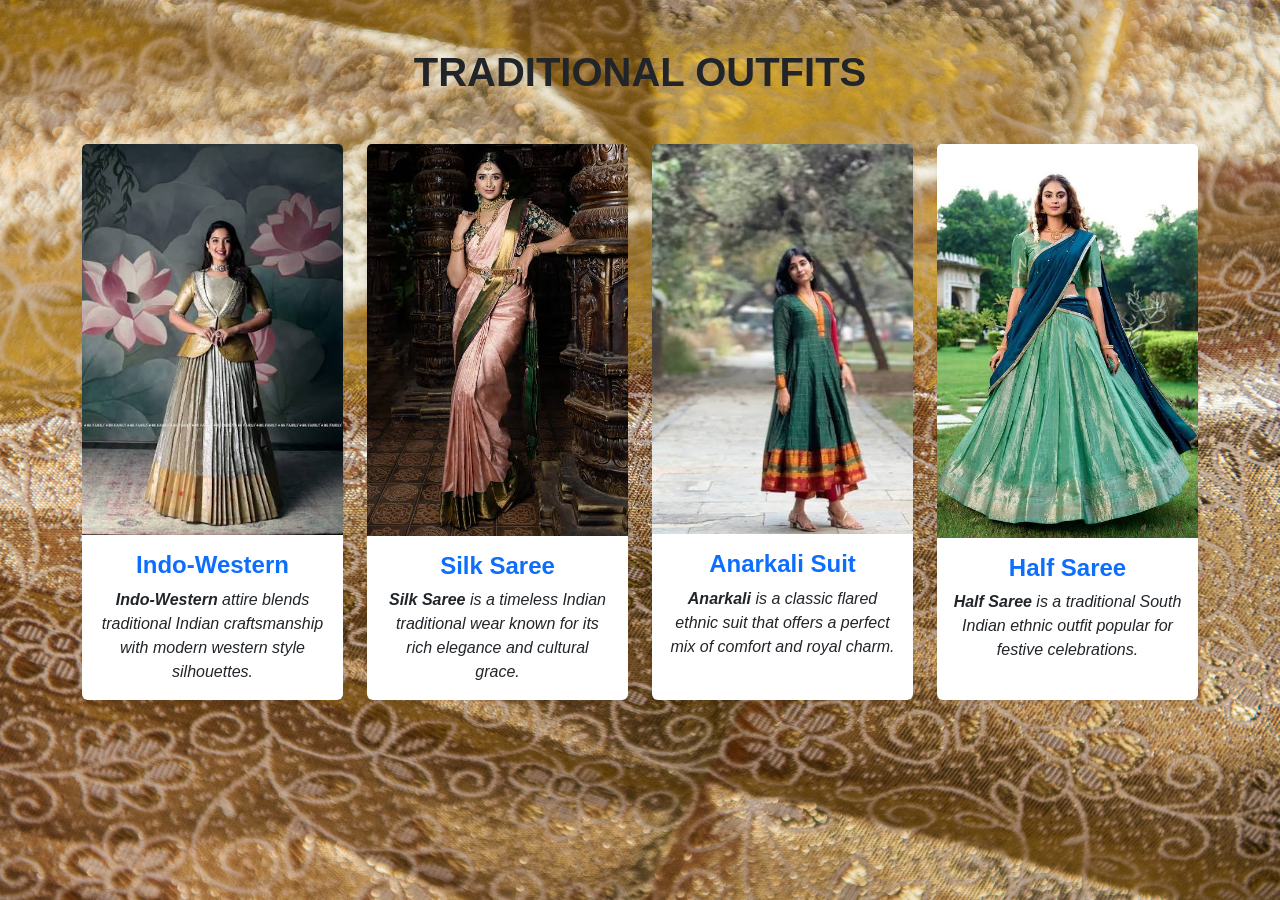
<file: traditional.html>
<!DOCTYPE html>
<html lang="en">
<head>
    <meta charset="UTF-8">
    <meta name="viewport" content="width=device-width, initial-scale=1.0">
    <title>Traditional Outfits</title>
    <link href="https://cdn.jsdelivr.net/npm/bootstrap@5.3.3/dist/css/bootstrap.min.css" rel="stylesheet">
   <link rel="stylesheet" href="style.css">
</head>
<body style="background-image: url('saree.jpg'); background-size: cover; background-position: center; background-attachment: fixed; min-height: 100vh;">
    
    <div class="container py-5">
        <h1 class="text-center text-dark fw-bold mb-5 trad-heading">TRADITIONAL OUTFITS</h1>
        
        <!-- Bootstrap Grid Row -->
        <div class="row g-4">
            
            <!-- Card 1 -->
            <div class="col-12 col-md-6 col-lg-3" id="cards">
                <div class="card h-100 shadow-sm border-0">
                    <img src="t1.jpg" class="card-img-top custom-card-img" alt="Indo-Western Outfit">
                    <div class="card-body text-center">
                        <h4 class="card-title text-primary fw-bold">Indo-Western</h4>
                        <p class="card-text"><i><b>Indo-Western</b> attire blends traditional Indian craftsmanship with modern western style silhouettes.</i></p>
                    </div>
                </div>
            </div>

            <!-- Card 2 -->
            <div class="col-12 col-md-6 col-lg-3"  id="cards">
                <div class="card h-100 shadow-sm border-0">
                    <img src="t2.jpg" class="card-img-top custom-card-img" alt="Silk Saree">
                    <div class="card-body text-center">
                        <h4 class="card-title text-primary fw-bold">Silk Saree</h4>
                        <p class="card-text"><i><b>Silk Saree</b> is a timeless Indian traditional wear known for its rich elegance and cultural grace.</i></p>
                    </div>
                </div>
            </div>

            <!-- Card 3 -->
            <div class="col-12 col-md-6 col-lg-3"  id="cards">
                <div class="card h-100 shadow-sm border-0">
                    <img src="t3.jpg" class="card-img-top custom-card-img" style="height: 390px; object-fit: cover;" alt="Anarkali Suit">
                    <div class="card-body text-center">
                        <h4 class="card-title text-primary fw-bold">Anarkali Suit</h4>
                        <p class="card-text"><i><b>Anarkali</b> is a classic flared ethnic suit that offers a perfect mix of comfort and royal charm.</i></p>
                    </div>
                </div>
            </div>

            <!-- Card 4 -->
            <div class="col-12 col-md-6 col-lg-3"  id="cards">
                <div class="card h-100 shadow-sm border-0">
                    <img src="t4.jpg" class="card-img-top custom-card-img" alt="Half Saree">
                    <div class="card-body text-center">
                        <h4 class="card-title text-primary fw-bold">Half Saree</h4>
                        <p class="card-text"><i><b>Half Saree</b> is a traditional South Indian ethnic outfit popular for festive celebrations.</i></p>
                    </div>
                </div>
            </div>

        </div>
    </div>

</body>
</html>
</file>
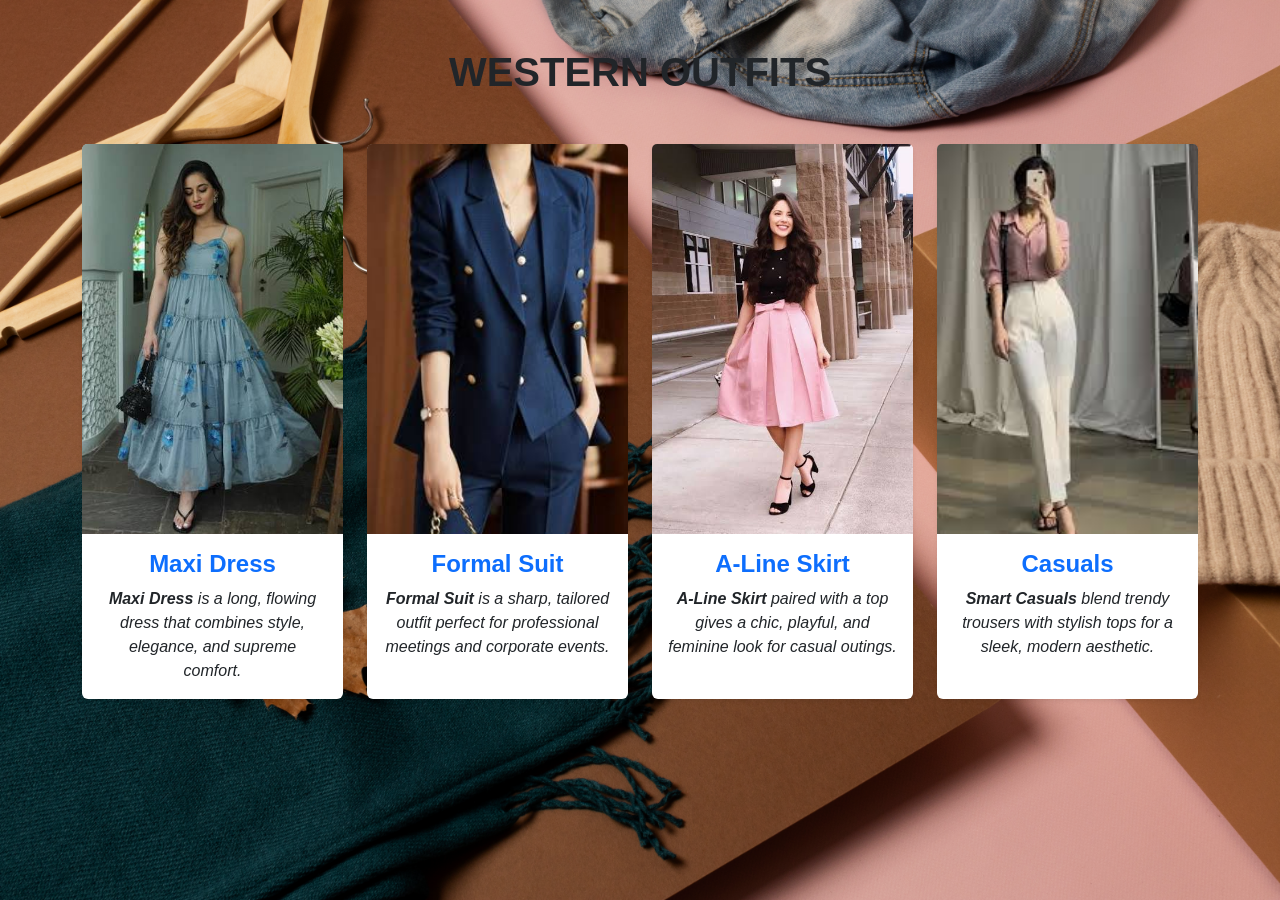
<file: western.html>
<!DOCTYPE html>
<html lang="en">
<head>
    <meta charset="UTF-8">
    <meta name="viewport" content="width=device-width, initial-scale=1.0">
    <title>Western Outfits</title>
    <!-- Bootstrap CSS CDN -->
    <link href="https://cdn.jsdelivr.net/npm/bootstrap@5.3.3/dist/css/bootstrap.min.css" rel="stylesheet">
   <link rel="stylesheet" href="style.css">
</head>
<body style="background-image: url('modern.jpg'); background-size: cover; background-position: center; background-attachment: fixed; min-height: 100vh;">
    
    <div class="container py-5">
        <h1 class="text-center text-dark fw-bold mb-5 Wtrad-heading">WESTERN OUTFITS</h1>
        
        <!-- Bootstrap Grid Row -->
        <div class="row g-4">
            
            <!-- Card 1 -->
            <div class="col-12 col-md-6 col-lg-3" id="cards">
                <div class="card h-100 shadow-sm border-0 wcard">
                    <img src="w1.jpg" class="card-img-top custom-card-img"  style="height: 390px; object-fit: cover;" alt="Maxi Dress">
                    <div class="card-body text-center">
                        <h4 class="card-title text-primary fw-bold">Maxi Dress</h4>
                        <p class="card-text"><i><b>Maxi Dress</b> is a long, flowing dress that combines style, elegance, and supreme comfort.</i></p>
                    </div>
                </div>
            </div>

            <!-- Card 2 -->
            <div class="col-12 col-md-6 col-lg-3" id="cards">
                <div class="card h-100 shadow-sm border-0 wcard">
                    <img src="w2.jpg" class="card-img-top custom-card-img" style="height: 390px; object-fit: cover;" alt="Formal Suit">
                    <div class="card-body text-center">
                        <h4 class="card-title text-primary fw-bold">Formal Suit</h4>
                        <p class="card-text"><i><b>Formal Suit</b> is a sharp, tailored outfit perfect for professional meetings and corporate events.</i></p>
                    </div>
                </div>
            </div>

            <!-- Card 3 -->
            <div class="col-12 col-md-6 col-lg-3" id="cards">
                <div class="card h-100 shadow-sm border-0 wcard">
                    <img src="w3.jpg" class="card-img-top custom-card-img" style="height: 390px; object-fit: cover;" alt="Casual Skirt Top">
                    <div class="card-body text-center">
                        <h4 class="card-title text-primary fw-bold">A-Line Skirt</h4>
                        <p class="card-text"><i><b>A-Line Skirt</b> paired with a top gives a chic, playful, and feminine look for casual outings.</i></p>
                    </div>
                </div>
            </div>

            <!-- Card 4 -->
            <div class="col-12 col-md-6 col-lg-3" id="cards">
                <div class="card h-100 shadow-sm border-0 wcard">
                    <img src="w4.jpg" class="card-img-top custom-card-img"  style="height: 390px; object-fit: cover;" alt="Smart Casuals">
                    <div class="card-body text-center">
                        <h4 class="card-title text-primary fw-bold">Casuals</h4>
                        <p class="card-text"><i><b>Smart Casuals</b> blend trendy trousers with stylish tops for a sleek, modern aesthetic.</i></p>
                    </div>
                </div>
            </div>

        </div>
    </div>

</body>
</html>
</file>
<file: style.css>
body{
    margin:0px;
    font-family:Arial, sans-serif;
    
}

#header1{
    position:sticky;
    top:0px;
    background-color: rgb(9, 9, 54);
   z-index:9999;
    
}
.header{
    background-color: rgb(9, 9, 54);
    color:white;
    padding:px;
}
.header p{

     margin:0;
     text-align:center;
}
#nav{
    display:flex;
    padding:2px;
  

}
#nav img{
    width:50px;
    height:50px;
    margin-top:20px;
    margin-left:100px;
}
#nav h1{
    color:white;
    font-family:cursive;
    margin-left:2px;
}
#nav ul {
list-style-type:none;
display:flex;
gap:30px;
margin-left:auto;
margin-top:30px;
margin-right: 50px;


}
 #nav ul li a{
text-decoration:none;

}
li a{
    color:white;
}
li a:hover{
   text-decoration:underline;
   color:#0f84d3;

}
#first{
    background-color:white;
     scroll-margin-top: 100px;
    text-align:center;
    padding:30px;
}

button{
 background-color:black;
 color:white;
 padding:9px;
 border-radius:5px;
}
.second {
    text-align:center;

}
.tw{
    display:flex;
}
.traditional, .western {
    background-color:lightblue;
    width: 450px;
    height: 320px; 
    padding: 20px;
    text-align: center;
    margin:100px;
    border-radius:10px;
    border-top: 4px solid #0e6a8f;
}
.traditional ul, .western ul {
    list-style-type: disc;
    list-style-position: inside; 
    padding: 0;
    margin-top: 15px;
    text-align: left; 
    display: inline-block;
}

.traditional li, .western li {
padding:5px;
   
}
#about-us{
    scroll-margin-top: 150px;
    
background-color: rgb(9, 9, 54);
color:white;
padding:10px 0;
padding-left:100px;

}
#about-us p {
    line-height: 1.8; 
    font-size: 16px;  
   justify-content: center;
    color: white;
}
.featured{
    margin-top:60px;
    padding-top:10px;
    padding-bottom:100px;
    
    
}
.center1{
    margin-top:80px;
}
.center1, .center2{
     text-align:center;
    
}
.third{
    display:flex;
    
}
.trad:hover{
    background-color:rgb(135, 179, 209);
}
.trad{
    background-color:#FFFFFF;
    width:400px;
    height:500px;
    border:2px solid lightgrey;
    margin-left:150px;
    margin-top:50px;
    padding:20px;
    border-radius:10px;
}
.trad img{
    width:50%;
    height:50%;
    margin-left:100px;
    
}
.trad:hover{
    transform:scale(0.80);
    transition:0.5s;
}

.footer {
    background-color:black;
    color:white;
    display:flex;
    justify-content:space-around;
    padding:40px 20px;
    margin-top:100px;
    gap:40px;
    text-align:left; 
}

.list1, .list2 {
    width:250px;
    display:flex;
    flex-direction:column;
    align-items:flex-start;
}
 .list1 ul li:hover{

    color:blue;
    cursor: pointer;
}

.list2 ul li:hover{

    color:blue;
    cursor: pointer;
}
.list1 h3, .list2 h3 {
    margin-top:0;
    margin-bottom:15px;
    text-align:left;
}
.paragraph p {
    line-height:2;
    
}

.footer .list1 ul, .footer .list2 ul {
    list-style:none;
    list-style-type:none;
    padding:0;      
    margin:0;
    text-align:left;
}

.footer .list1 li, .footer .list2 li {
    list-style:none;
    margin-bottom:10px;
    color:#ccc;
    text-align:left;
}
.footer-last{
    color:white;
    background-color:black;
    text-align:center;
    padding:20px;
}
.footer-divider {
    border:none;
    border-top:1px solid #333333;
    margin:0;
    background-color:#1a1a1a;
}

.full-contact{
    background-color:beige;
}
.contact{
    display:flex;
    padding:10px;
    margin-top:50px;
    margin-left:200px;
    gap:50px;
}
.contact-last{
    text-align:left;
    background-image:url("hanger.jpg");
background-position: center;
    padding:70px;
    background-size:cover;
    font-family:cursive;
background-repeat: no-repeat;
    color:white;
}
.contact-us{
    padding:20px;
    width:400px;
    height:400px;
     border-radius:10px;
      border-top:1px solid #333333;
}
 #cards:hover{
transform:scale(0.80);
    transition:0.5s;
 }
form{
    padding:30px;
    line-height:2;
    width:400px;
    height:380px;
   background-color:white;
      border-radius:10px;
       border-top:2px solid #333333;

}
input
 {
    width:100%;         
    height:40px;        
    padding:10px 15px;   
    font-size:16px;      
 }
 #msg{
    height:90px;
 }
 .saree{
    background-image:url("saree.jpg");
    background-repeat:no-repeat;
 }
 /* Product Modal */

.product-modal {
    display: none;
    position: fixed;
    z-index: 1000;
    left: 0;
    top: 0;
    width: 100%;
    height: 100%;
    background-color: rgba(0, 0, 0, 0.6);

    justify-content: center;
    align-items: center;
}

.modal-content {
    background-color: white;
    width: 700px;
    max-width: 90%;
    padding: 30px;
    border-radius: 15px;

    display: flex;
    gap: 30px;

    position: relative;
}

.modal-content img {
    width: 300px;
    height: 350px;
    object-fit: cover;
    border-radius: 10px;
}

.modal-details {
    flex: 1;
    padding-top: 30px;
}

.modal-details h2 {
    font-size: 28px;
    margin-bottom: 15px;
}

.modal-details p {
    font-size: 16px;
    line-height: 1.6;
}

.modal-details h3 {
    font-size: 22px;
    margin: 20px 0;
}

#addToCartBtn {
    background-color: black;
    color: white;
    border: none;
    padding: 12px 25px;
    border-radius: 8px;
    cursor: pointer;
    font-size: 16px;
}

#addToCartBtn:hover {
    background-color: #444;
}

.close-btn {
    position: absolute;
    right: 15px;
    top: 10px;
    background: white;
    color: black;
    border: none;
    font-size: 30px;
    font-weight: bold;
    cursor: pointer;
    width: 40px;
    height: 40px;
    padding: 0;
    z-index: 10;
}

.close-btn:hover {
    color: red;
}
#cartBtn {
    background-color: white;
    color: rgb(9, 9, 54);
    border: none;
    padding: 8px 12px;
    border-radius: 5px;
    cursor: pointer;
    font-size: 14px;
}

#cartBtn:hover {
    background-color: #0f84d3;
    color: white;
}
.cart-panel {
    display: none;
    position: fixed;
    top: 0;
    right: 0;
    width: 350px;
    height: 100%;
    background-color: white;
    z-index: 2000;
    box-shadow: -5px 0 15px rgba(0,0,0,0.3);
    padding: 20px;
    box-sizing: border-box;
}

.cart-header {
    display: flex;
    justify-content: space-between;
    align-items: center;
    border-bottom: 1px solid #ddd;
    padding-bottom: 15px;
}

#closeCart {
    background: none;
    color: black;
    border: none;
    font-size: 30px;
    cursor: pointer;
}

.cart-item {
    display: flex;
    justify-content: space-between;
    align-items: center;
    padding: 15px 0;
    border-bottom: 1px solid #ddd;
}

.remove-item {
    background-color: #d9534f;
    color: white;
    border: none;
    padding: 5px 8px;
    cursor: pointer;
}

.cart-total {
    margin-top: 30px;
}

#checkoutBtn {
    width: 100%;
    background-color: black;
    color: white;
    padding: 12px;
    border: none;
    border-radius: 5px;
    cursor: pointer;
}
</file>
